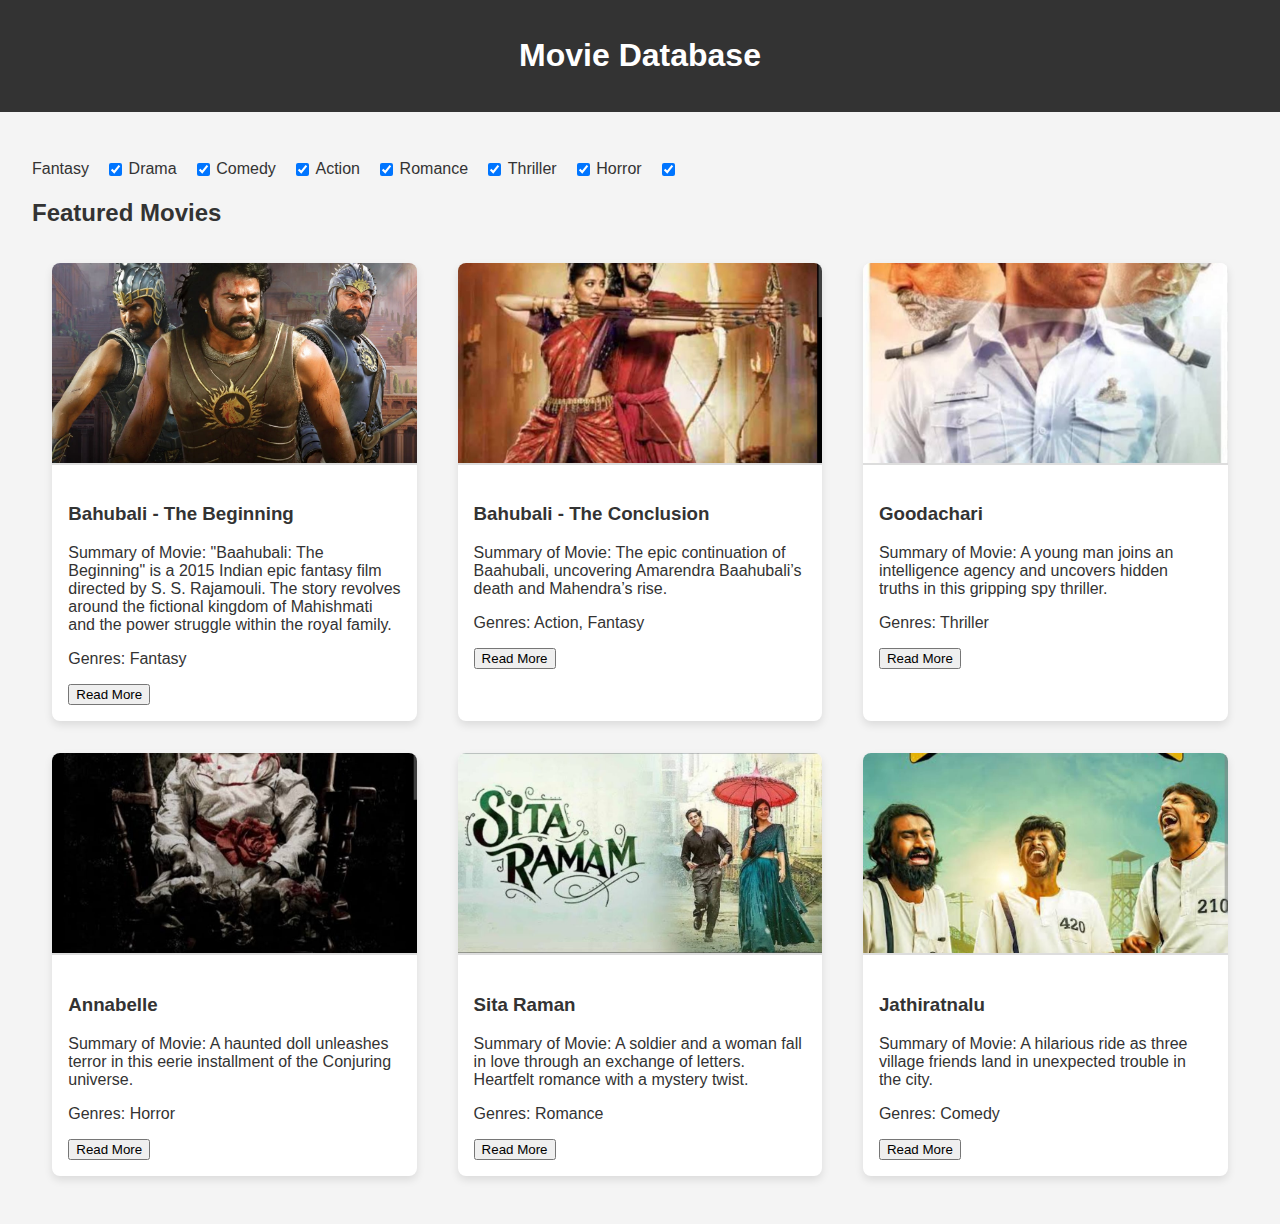
<file: index.html>
<!DOCTYPE html>
<html lang="en">
<head>
  <meta charset="UTF-8" />
  <meta name="viewport" content="width=device-width, initial-scale=1.0"/>
  <title>Movie Database</title>
  <link rel="stylesheet" href="css/styles.css" />
</head>
<body>
  <header>
    <h1>Movie Database</h1>
  </header>

  <section>
    <div class="genre-filter">
      <label for="Fantasy">Fantasy</label>
      <input type="checkbox" id="Fantasy" class="genre-checkbox" checked />

      <label for="drama">Drama</label>
      <input type="checkbox" id="drama" class="genre-checkbox" checked />

      <label for="comedy">Comedy</label>
      <input type="checkbox" id="comedy" class="genre-checkbox" checked />

      <label for="action">Action</label>
      <input type="checkbox" id="action" class="genre-checkbox" checked />

      <label for="romance">Romance</label>
      <input type="checkbox" id="romance" class="genre-checkbox" checked />

      <label for="thriller">Thriller</label>
      <input type="checkbox" id="thriller" class="genre-checkbox" checked />

      <label for="horror">Horror</label>
      <input type="checkbox" id="horror" class="genre-checkbox" checked />
    </div>

    <h2>Featured Movies</h2>
    <div class="movie-container">

      <!-- Movie 1 -->
      <div class="movie Fantasy">
        <img src="images/bahubali the beginning.jpg" alt="Movie 1" />
        <div class="movie-info">
          <h3>Bahubali - The Beginning</h3>
          <p>Summary of Movie: "Baahubali: The Beginning" is a 2015 Indian epic fantasy film directed by S. S. Rajamouli. The story revolves around the fictional kingdom of Mahishmati and the power struggle within the royal family.</p>
          <p>Genres: Fantasy</p>
          <button class="read-more">Read More</button>
          <div class="extra-info">
            <p>Director: S. S. Rajamouli</p>
            <p>Release Date: July 10, 2015</p>
            <p>Rating: 4.7/5</p>
          </div>
        </div>
      </div>

      <!-- Movie 2 -->
      <div class="movie Fantasy action">
        <img src="images/bb2.jpg" alt="Movie 2" />
        <div class="movie-info">
          <h3>Bahubali - The Conclusion</h3>
          <p>Summary of Movie: The epic continuation of Baahubali, uncovering Amarendra Baahubali’s death and Mahendra’s rise.</p>
          <p>Genres: Action, Fantasy</p>
          <button class="read-more">Read More</button>
          <div class="extra-info">
            <p>Director: S. S. Rajamouli</p>
            <p>Release Date: April 28, 2017</p>
            <p>Rating: 4.9/5</p>
          </div>
        </div>
      </div>

      <!-- Movie 3 -->
      <div class="movie thriller">
        <img src="images/goodachari.jpg" alt="Movie 3" />
        <div class="movie-info">
          <h3>Goodachari</h3>
          <p>Summary of Movie: A young man joins an intelligence agency and uncovers hidden truths in this gripping spy thriller.</p>
          <p>Genres: Thriller</p>
          <button class="read-more">Read More</button>
          <div class="extra-info">
            <p>Director: Sashi Kiran Tikka</p>
            <p>Release Date: August 3, 2018</p>
            <p>Rating: 4.5/5</p>
          </div>
        </div>
      </div>

      <!-- Movie 4 -->
      <div class="movie horror">
        <img src="images/annabelle.jpg" alt="Movie 4" />
        <div class="movie-info">
          <h3>Annabelle</h3>
          <p>Summary of Movie: A haunted doll unleashes terror in this eerie installment of the Conjuring universe.</p>
          <p>Genres: Horror</p>
          <button class="read-more">Read More</button>
          <div class="extra-info">
            <p>Director: John R. Leonetti</p>
            <p>Release Date: October 3, 2014</p>
            <p>Rating: 4.2/5</p>
          </div>
        </div>
      </div>

      <!-- Movie 5 -->
      <div class="movie romance">
        <img src="images/sita.jpg" alt="Movie 5" />
        <div class="movie-info">
          <h3>Sita Raman</h3>
          <p>Summary of Movie: A soldier and a woman fall in love through an exchange of letters. Heartfelt romance with a mystery twist.</p>
          <p>Genres: Romance</p>
          <button class="read-more">Read More</button>
          <div class="extra-info">
            <p>Director: Hanu Raghavapudi</p>
            <p>Release Date: August 5, 2022</p>
            <p>Rating: 4.3/5</p>
          </div>
        </div>
      </div>

      <!-- Movie 6 -->
      <div class="movie comedy">
        <img src="images/jathi.jpg" alt="Movie 6" />
        <div class="movie-info">
          <h3>Jathiratnalu</h3>
          <p>Summary of Movie: A hilarious ride as three village friends land in unexpected trouble in the city.</p>
          <p>Genres: Comedy</p>
          <button class="read-more">Read More</button>
          <div class="extra-info">
            <p>Director: Anudeep KV</p>
            <p>Release Date: March 11, 2021</p>
            <p>Rating: 4.6/5</p>
          </div>
        </div>
      </div>

    </div>
  </section>

  <script src="js/script.js"></script>
</body>
</html>
</file>
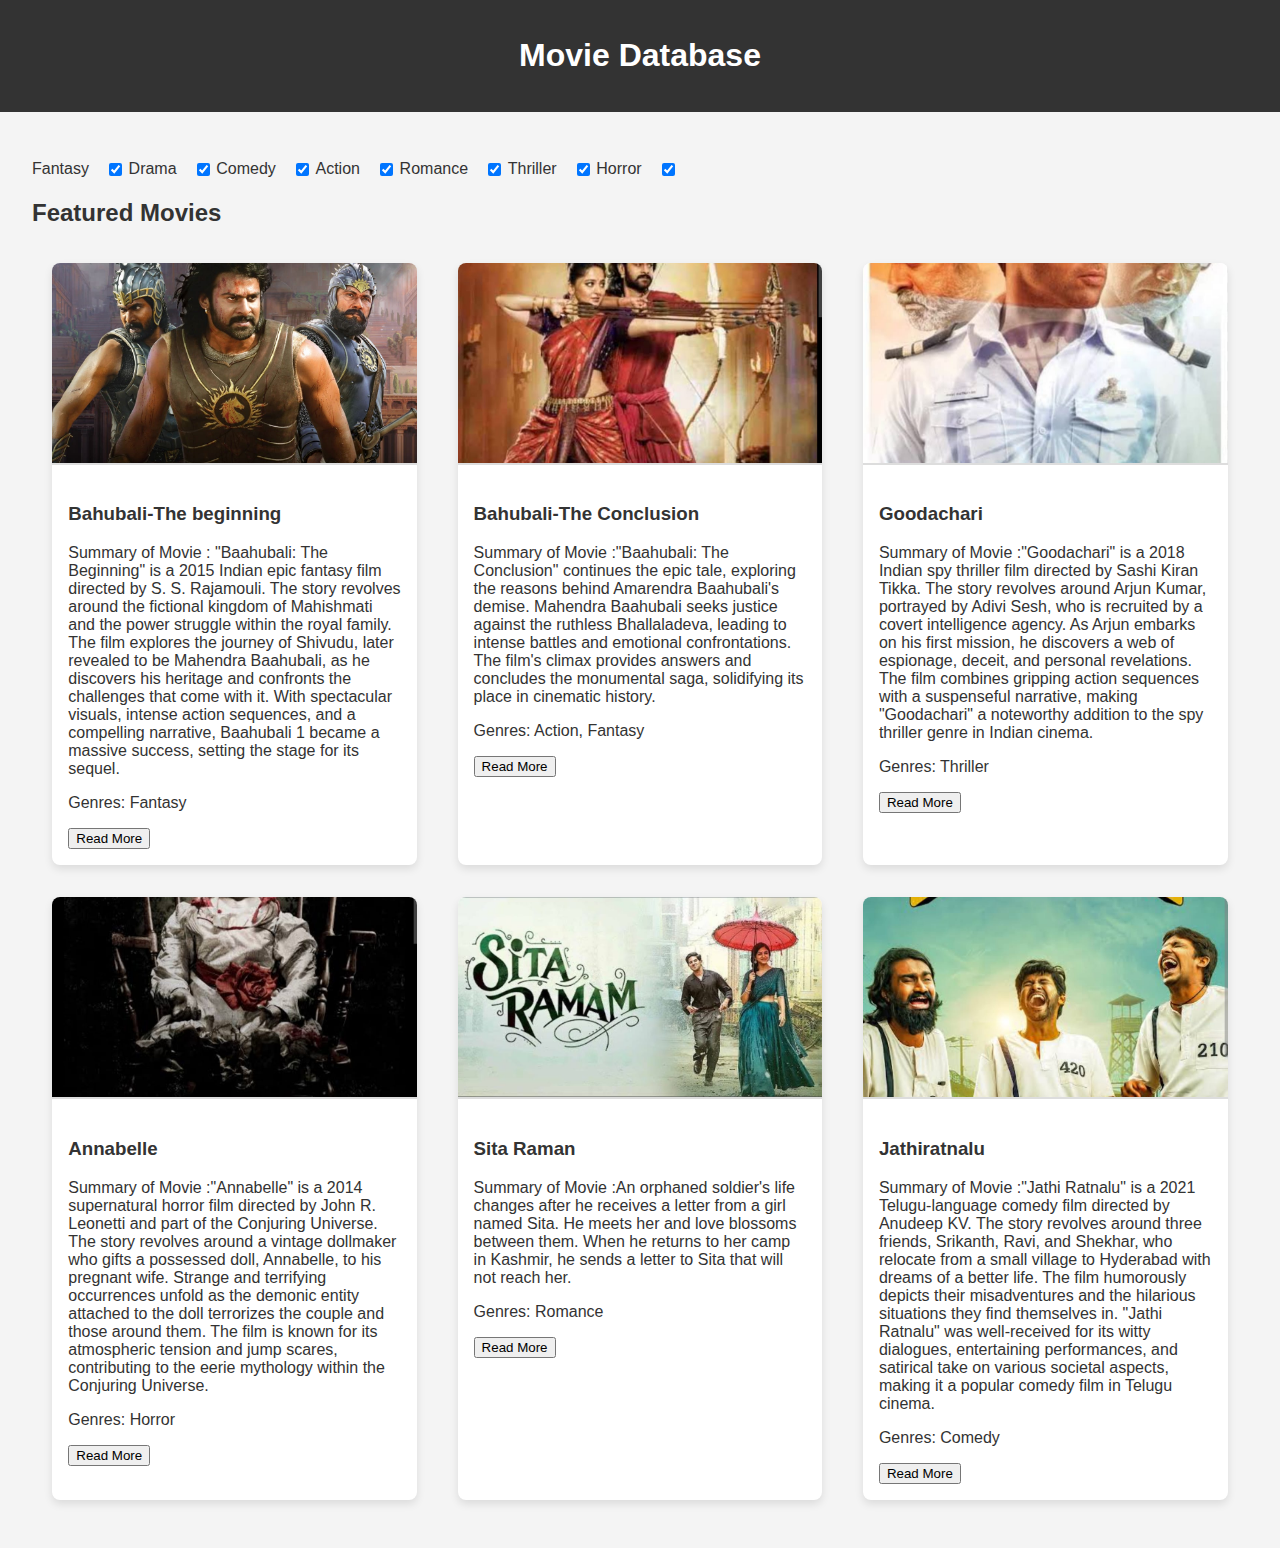
<file: homepagee.html>
<!DOCTYPE html>
<html lang="en">
<head>
    <meta charset="UTF-8">
    <meta name="viewport" content="width=device-width, initial-scale=1.0">
    <title>Movie Database</title>
    <style>
        body {
            font-family: Arial, sans-serif;
            margin: 0;
            padding: 0;
            background-color: #f4f4f4;
            color: #333;
        }

        header {
            background-color: #333;
            color: #fff;
            text-align: center;
            padding: 1em 0;
        }

        section {
            padding: 2em;
        }

        .genre-filter {
            margin: 1em 0;
            display: flex;
            align-items: center;
        }

        .genre-filter label {
            margin-right: 1em;
            color: #333;
        }

        .genre-checkbox {
            margin-right: 0.5em;
        }

        .movie-container {
            display: flex;
            flex-wrap: wrap;
            justify-content: space-around;
        }

        .movie {
            width: 30%;
            margin: 1em;
            background-color: #fff;
            border-radius: 8px;
            overflow: hidden;
            box-shadow: 0 4px 8px rgba(0, 0, 0, 0.1);
            transition: transform 0.3s ease-in-out;
        }

        .movie:hover {
            transform: scale(1.05);
        }

        .movie img {
            width: 100%;
            height: 200px;
            object-fit: cover;
            border-bottom: 2px solid #ddd;
        }

        .movie-info {
            padding: 1em;
        }

        .extra-info {
            display: none;
        }

        .extra-info.show {
            display: block;
        }
    </style>
</head>
<body>
    <header>
        <h1>Movie Database</h1>
    </header>

    <section>
        <div class="genre-filter">
            <label for="Fantasy">Fantasy</label>
            <input type="checkbox" id="Fantasy" class="genre-checkbox" checked>
            
            <label for="drama">Drama</label>
            <input type="checkbox" id="drama" class="genre-checkbox" checked>
            
            <label for="comedy">Comedy</label>
            <input type="checkbox" id="comedy" class="genre-checkbox" checked>

            <label for="action">Action</label>
            <input type="checkbox" id="action" class="genre-checkbox" checked>

            <label for="romance">Romance</label>
            <input type="checkbox" id="romance" class="genre-checkbox" checked>

            <label for="thriller">Thriller</label>
            <input type="checkbox" id="thriller" class="genre-checkbox" checked>

            <label for="horror">Horror</label>
            <input type="checkbox" id="horror" class="genre-checkbox" checked>
        </div>

        <h2>Featured Movies</h2>
        <div class="movie-container">
            <!-- Movie 1 -->
            <div class="movie Fantasy">
                <img src="bahubali the beginning.jpg" alt="Movie 1">
                <div class="movie-info">
                    <h3>Bahubali-The beginning</h3>
                    <p>Summary of Movie : "Baahubali: The Beginning" is a 2015 Indian epic fantasy film directed by S. S. Rajamouli. The story revolves around the fictional kingdom of Mahishmati and the power struggle within the royal family. The film explores the journey of Shivudu, later revealed to be Mahendra Baahubali, as he discovers his heritage and confronts the challenges that come with it. With spectacular visuals, intense action sequences, and a compelling narrative, Baahubali 1 became a massive success, setting the stage for its sequel.</p>
                    <p>Genres: Fantasy</p>
                    <button class="read-more">Read More</button>
                    <div class="extra-info">
                        <p>Director: S. S. Rajamouli</p>
                        <p>Release Date: July 10, 2015</p>
                        <p>Rating: 4.7/5</p>
                    </div>
                </div>
            </div>

            <!-- Movie 2 -->
            <div class="movie Fantasy action">
                <img src="bb2.jpg" alt="Movie 2">
                <div class="movie-info">
                    <h3>Bahubali-The Conclusion</h3>
                    <p>Summary of Movie :"Baahubali: The Conclusion" continues the epic tale, exploring the reasons behind Amarendra Baahubali's demise. Mahendra Baahubali seeks justice against the ruthless Bhallaladeva, leading to intense battles and emotional confrontations. The film's climax provides answers and concludes the monumental saga, solidifying its place in cinematic history.</p>
                    <p>Genres: Action, Fantasy</p>
                    <button class="read-more">Read More</button>
                    <div class="extra-info">
                        <p>Director: S. S. Rajamouli</p>
                        <p>Release Date: April 28, 2017</p>
                        <p>Rating: 4.9/5</p>
                    </div>
                </div>
            </div>

<!-- Movie 3 -->
<div class="movie thriller">
    <img src="goodachari.jpg" alt="Movie 3">
    <div class="movie-info">
        <h3>Goodachari</h3>
        <p>Summary of Movie :"Goodachari" is a 2018 Indian spy thriller film directed by Sashi Kiran Tikka. The story revolves around Arjun Kumar, portrayed by Adivi Sesh, who is recruited by a covert intelligence agency. As Arjun embarks on his first mission, he discovers a web of espionage, deceit, and personal revelations. The film combines gripping action sequences with a suspenseful narrative, making "Goodachari" a noteworthy addition to the spy thriller genre in Indian cinema.</p>
        <p>Genres: Thriller</p>
        <button class="read-more">Read More</button>
        <div class="extra-info">
            <p>Director: Sashi Kiran Tikka</p>
            <p>Release Date: August 3, 2018</p>
            <p>Rating: 4.5/5</p>
        </div>
    </div>
</div>

<!-- Movie 4 -->
<div class="movie horror">
    <img src="annabelle.jpg" alt="Movie 4">
    <div class="movie-info">
        <h3>Annabelle</h3>
        <p>Summary of Movie :"Annabelle" is a 2014 supernatural horror film directed by John R. Leonetti and part of the Conjuring Universe. The story revolves around a vintage dollmaker who gifts a possessed doll, Annabelle, to his pregnant wife. Strange and terrifying occurrences unfold as the demonic entity attached to the doll terrorizes the couple and those around them. The film is known for its atmospheric tension and jump scares, contributing to the eerie mythology within the Conjuring Universe.</p>
        <p>Genres: Horror</p>
        <button class="read-more">Read More</button>
        <div class="extra-info">
            <p>Director: John R. Leonetti</p>
            <p>Release Date: October 3, 2014</p>
            <p>Rating: 4.2/5</p>
        </div>
    </div>
</div>

<!-- Movie 5 -->
<div class="movie romance">
    <img src="sita.jpg" alt="Movie 5">
    <div class="movie-info">
        <h3>Sita Raman</h3>
        <p>Summary of Movie :An orphaned soldier's life changes after he receives a letter from a girl named Sita. He meets her and love blossoms between them. When he returns to her camp in Kashmir, he sends a letter to Sita that will not reach her.</p>
        <p>Genres: Romance</p>
        <button class="read-more">Read More</button>
        <div class="extra-info">
            <p>Director: Hanu Raghavapudi</p>
            <p>Release Date:  August 5, 2022</p>
            <p>Rating: 4.3/5</p>
        </div>
    </div>
</div>

<!-- Movie 6 -->
<div class="movie comedy">
    <img src="jathi.jpg" alt="Movie 6">
    <div class="movie-info">
        <h3>Jathiratnalu</h3>
        <p>Summary of Movie :"Jathi Ratnalu" is a 2021 Telugu-language comedy film directed by Anudeep KV. The story revolves around three friends, Srikanth, Ravi, and Shekhar, who relocate from a small village to Hyderabad with dreams of a better life. The film humorously depicts their misadventures and the hilarious situations they find themselves in. "Jathi Ratnalu" was well-received for its witty dialogues, entertaining performances, and satirical take on various societal aspects, making it a popular comedy film in Telugu cinema.</p>
        <p>Genres: Comedy</p>
        <button class="read-more">Read More</button>
        <div class="extra-info">
            <p>Director: Anudeep KV</p>
            <p>Release Date: March 11, 2021</p>
            <p>Rating: 4.6/5</p>
        </div>
    </div>
</div>

        </div>
    </section>

    <script>
        // JavaScript for filtering movies based on genres
        const genreCheckboxes = document.querySelectorAll('.genre-checkbox');

        genreCheckboxes.forEach(checkbox => {
            checkbox.addEventListener('change', updateGenreFilters);
        });

        function updateGenreFilters() {
            const selectedGenres = Array.from(genreCheckboxes)
                .filter(checkbox => checkbox.checked)
                .map(checkbox => checkbox.id);

            const movies = document.querySelectorAll('.movie');

            movies.forEach(movie => {
                const movieGenres = Array.from(movie.classList)
                    .filter(className => className !== 'movie' && className !== 'movie-info');

                if (selectedGenres.length === 0 || selectedGenres.some(genre => movieGenres.includes(genre))) {
                    movie.style.display = 'block';
                } else {
                    movie.style.display = 'none';
                }
            });
        }

        const readMoreButtons = document.querySelectorAll('.read-more');

        readMoreButtons.forEach(button => {
            button.addEventListener('click', toggleReadMore);
        });

        function toggleReadMore(event) {
            const extraInfo = event.target.parentElement.querySelector('.extra-info');
            extraInfo.classList.toggle('show');
        }
    </script>
</body>
</html>
</file>
<file: css/styles.css>
body {
    font-family: Arial, sans-serif;
    margin: 0;
    padding: 0;
    background-color: #f4f4f4;
    color: #333;
}

header {
    background-color: #333;
    color: #fff;
    text-align: center;
    padding: 1em 0;
}

section {
    padding: 2em;
}

.genre-filter {
    margin: 1em 0;
    display: flex;
    align-items: center;
    flex-wrap: wrap;
}

.genre-filter label {
    margin-right: 1em;
    color: #333;
}

.genre-checkbox {
    margin-right: 0.5em;
}

.movie-container {
    display: flex;
    flex-wrap: wrap;
    justify-content: space-around;
}

.movie {
    width: 30%;
    margin: 1em;
    background-color: #fff;
    border-radius: 8px;
    overflow: hidden;
    box-shadow: 0 4px 8px rgba(0, 0, 0, 0.1);
    transition: transform 0.3s ease-in-out;
}

.movie:hover {
    transform: scale(1.05);
}

.movie img {
    width: 100%;
    height: 200px;
    object-fit: cover;
    border-bottom: 2px solid #ddd;
}

.movie-info {
    padding: 1em;
}

.extra-info {
    display: none;
}

.extra-info.show {
    display: block;
}
</file>
